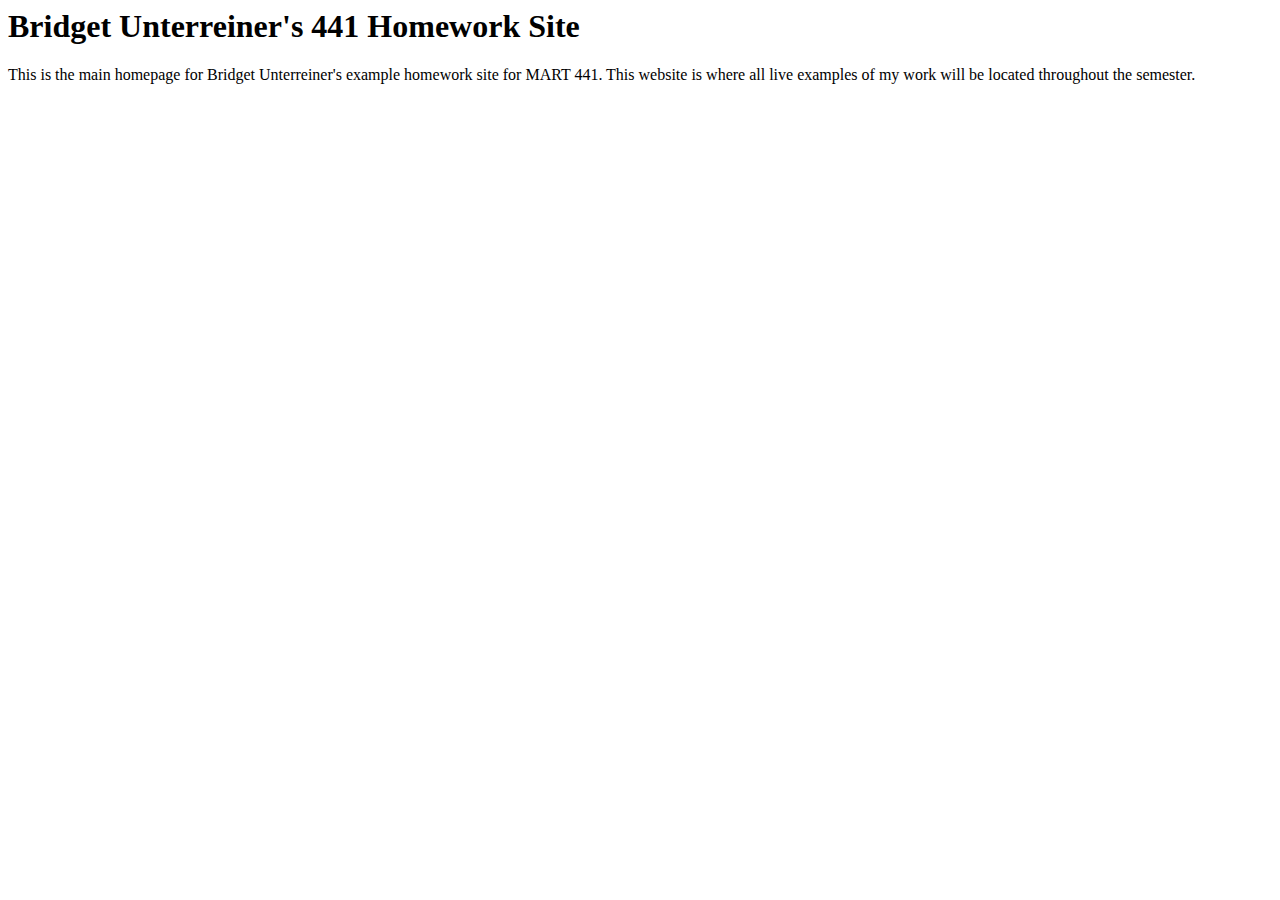
<file: index.html>
<html>
    <head>
        <title>Bridget Unterreiner's 441 Site</title>
    </head>
    <body>
        <h1>Bridget Unterreiner's 441 Homework Site</h1>

        <p>This is the main homepage for Bridget Unterreiner's example homework site for MART 441. This website is where all live examples of my work will be located throughout the semester.</p>
    </body>
</html>
</file>
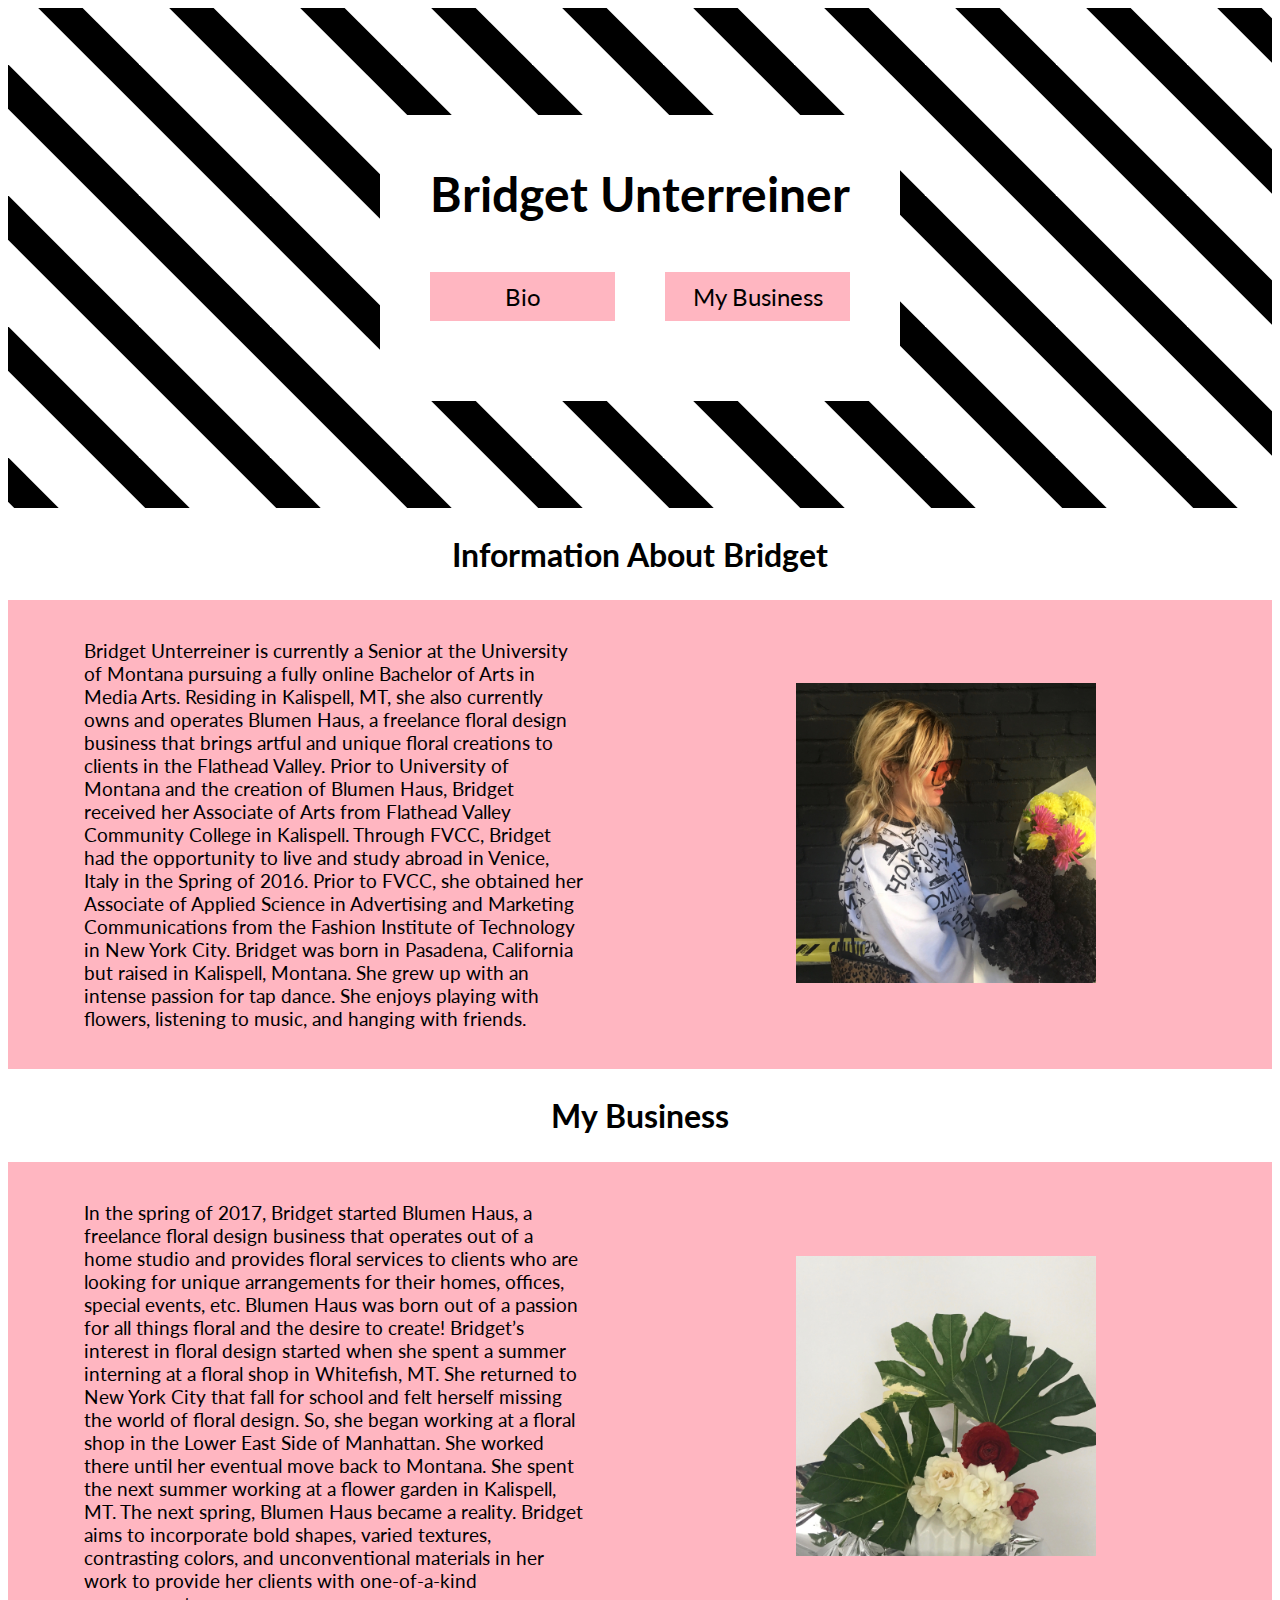
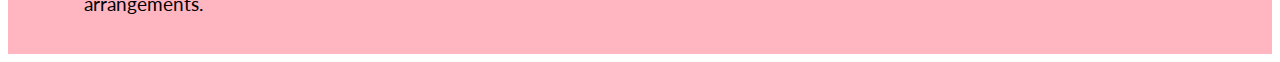
<file: HW-1/index.html>
<!DOCTYPE html>
<html lang="en">
<head>
    <meta charset="UTF-8">
    <meta name="viewport" content="width=device-width, initial-scale=1.0">
    <meta http-equiv="X-UA-Compatible" content="ie=edge">
    <title>Bridget Unterreiner</title>
    <link rel="stylesheet" href="style.css">
</head>
<body>
    <div class="hero">
        <div class="hero-box">
            <div class="hero-content">
                <h1>Bridget Unterreiner</h1>
                <div class="hero-links">
                    <a href="#bio">Bio</a>
                    <a href="#business">My Business</a>
                </div>
            </div>
        </div>
    </div>
    <div id="bio" class="info-section">
        <h2>Information About Bridget</h2>
        <div class="info-columns">
            <div class="info-column-1">
                <p>
                    Bridget Unterreiner is currently a Senior at the University of Montana pursuing a fully online Bachelor of Arts in Media Arts. Residing in Kalispell, MT, she also currently owns and operates Blumen Haus, a freelance floral design business that brings artful and unique floral creations to clients in the Flathead Valley. 
                        
                    Prior to University of Montana and the creation of Blumen Haus, Bridget received her Associate of Arts from Flathead Valley Community College in Kalispell. Through FVCC, Bridget had the opportunity to live and study abroad in Venice, Italy in the Spring of 2016. Prior to FVCC, she obtained her Associate of Applied Science in Advertising and Marketing Communications from the Fashion Institute of Technology in New York City. 
                        
                    Bridget was born in Pasadena, California but raised in Kalispell, Montana. She grew up with an intense passion for tap dance. She enjoys playing with flowers, listening to music, and hanging with friends. 
                </p>
            </div>
            <div class="info-column-2">
                <img src="./images/portrait_3.jpg" id="portrait_image" alt="">
            </div>
        </div>
    </div>
    <div id="business" class="info-section">
        <h2>My Business</h2>
        <div class="info-columns">
            <div class="info-column-1">
                <p>
                        In the spring of 2017, Bridget started Blumen Haus, a freelance floral design business that operates out of a home studio and provides floral services to clients who are looking for unique arrangements for their homes, offices, special events, etc. Blumen Haus was born out of a passion for all things floral and the desire to create! Bridget’s interest in floral design started when she spent a summer interning at a floral shop in Whitefish, MT. She returned to New York City that fall for school and felt herself missing the world of floral design. So, she began working at a floral shop in the Lower East Side of Manhattan. She worked there until her eventual move back to Montana. She spent the next summer working at a flower garden in Kalispell, MT. The next spring, Blumen Haus became a reality. Bridget aims to incorporate bold shapes, varied textures, contrasting colors, and unconventional materials in her work to provide her clients with one-of-a-kind arrangements.                 </p>
            </div>
            <div class="info-column-2">
                <img src="./images/flowers_4.jpg" id="flowers_image" alt="">
            </div>
        </div>
    </div>
</body>
</html>
</file>
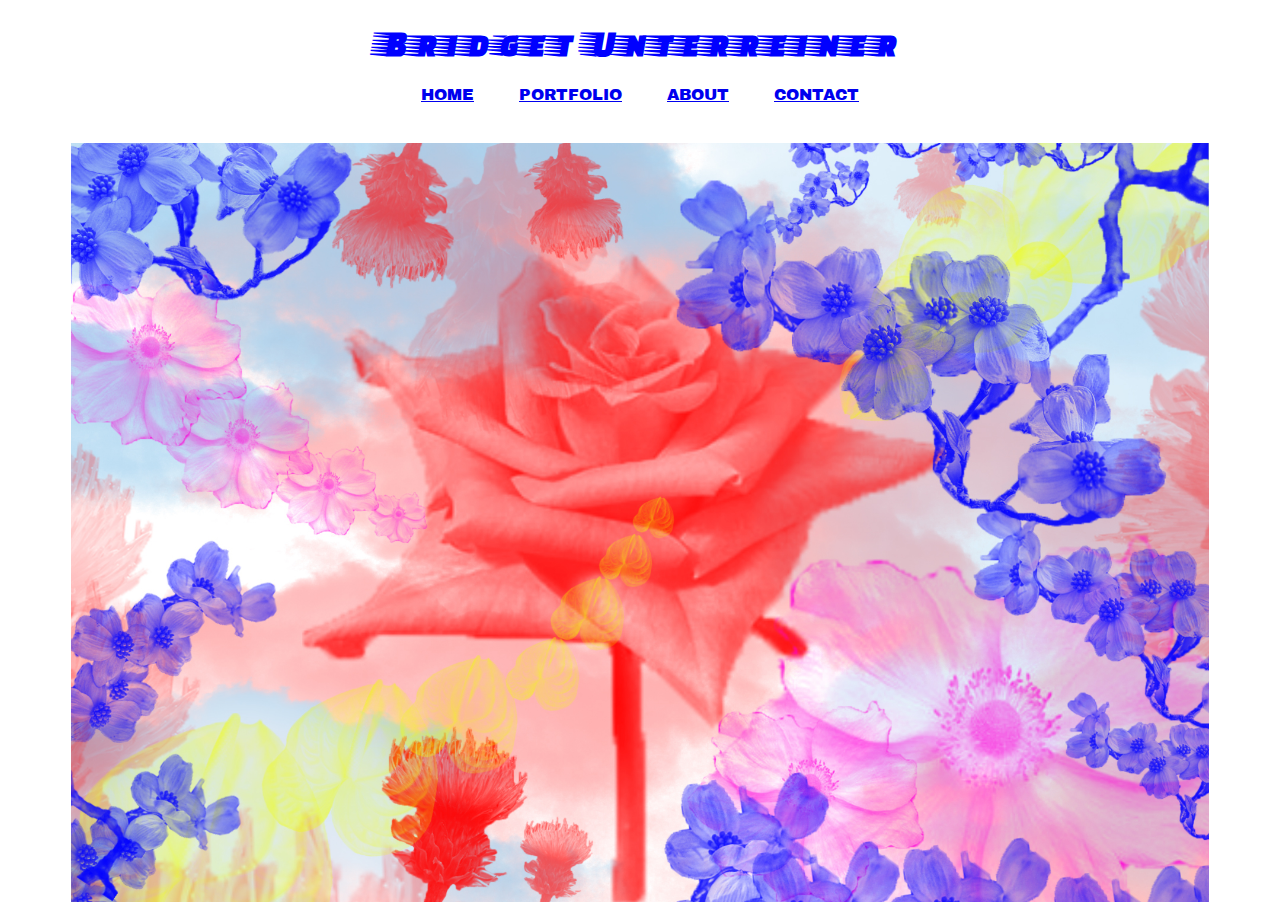
<file: HW-10/index.html>
<!DOCTYPE html>
<html lang="en">
<head>
    <meta charset="UTF-8">
    <meta name="viewport" content="width=device-width, initial-scale=1.0">
    <meta http-equiv="X-UA-Compatible" content="ie=edge">
    <title>Bridget Unterreiner</title>
    <link rel="stylesheet" href="style.css">
</head>
<body>
    <div id="container">
        <h1 id="page-title">Bridget Unterreiner</h1>
        <div id="nav-links">
            <a href="index.html">HOME</a>
            <a href="portfolio.html">PORTFOLIO</a>
            <a href="about.html">ABOUT</a>
            <a href="contact.html">CONTACT</a>
        </div>
    </div>
    <div id="hero">
        <img src="images/photoshop/photoshop_1.jpg" alt="">
    </div>
</body>
</html>
</file>
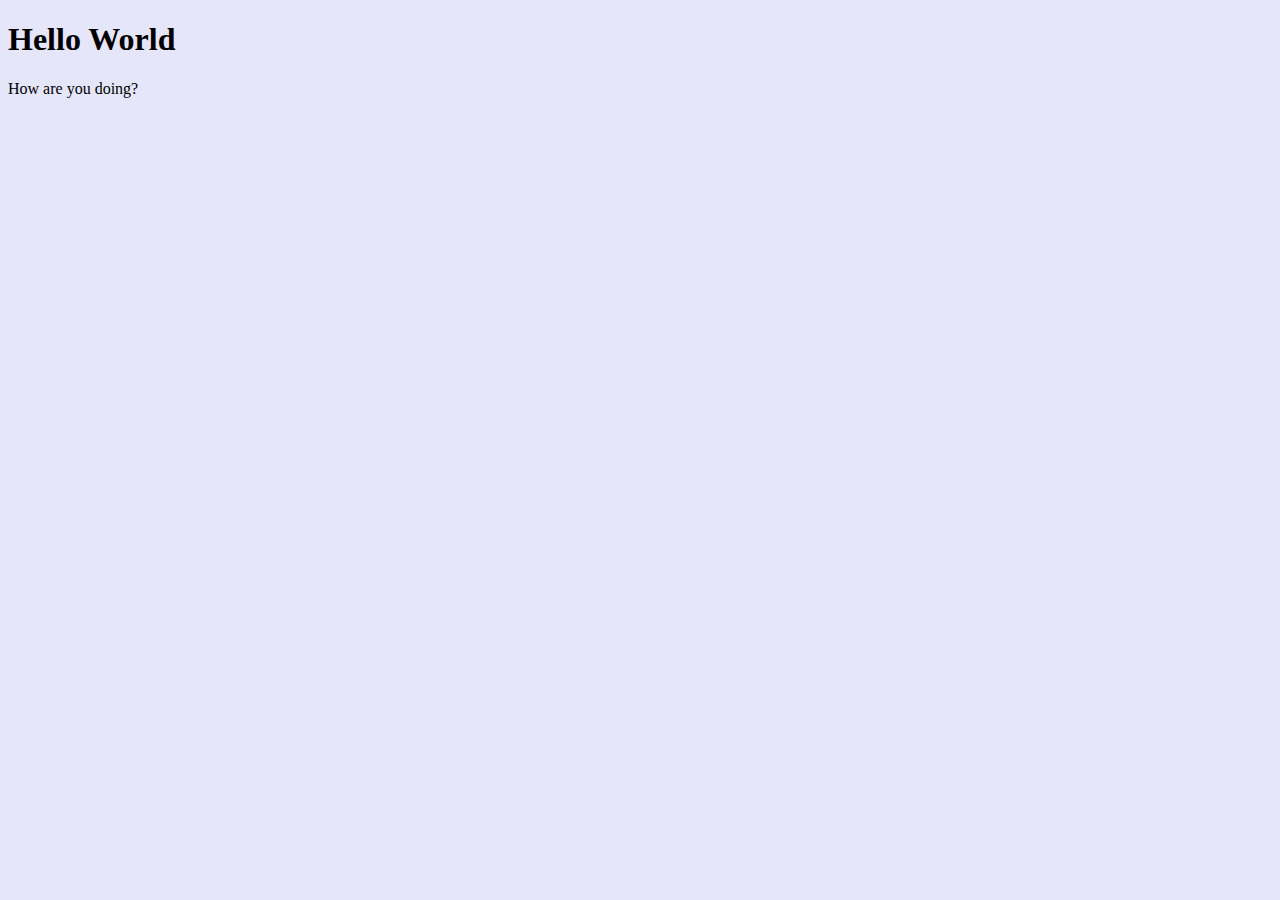
<file: HW-2/index.html>
<!DOCTYPE html>
<html lang="en">
<head>
    <meta charset="UTF-8">
    <meta name="viewport" content="width=device-width, initial-scale=1.0">
    <meta http-equiv="X-UA-Compatible" content="ie=edge">
    <title>Document</title>
    <style>body{    
        background-color: lavender

    }
        </style>
</head>
<body>
    <script src="./script.js"></script>
    <script>
        console.log("Hello World")
        
    
    
    </script>
</body>
</html>
</file>
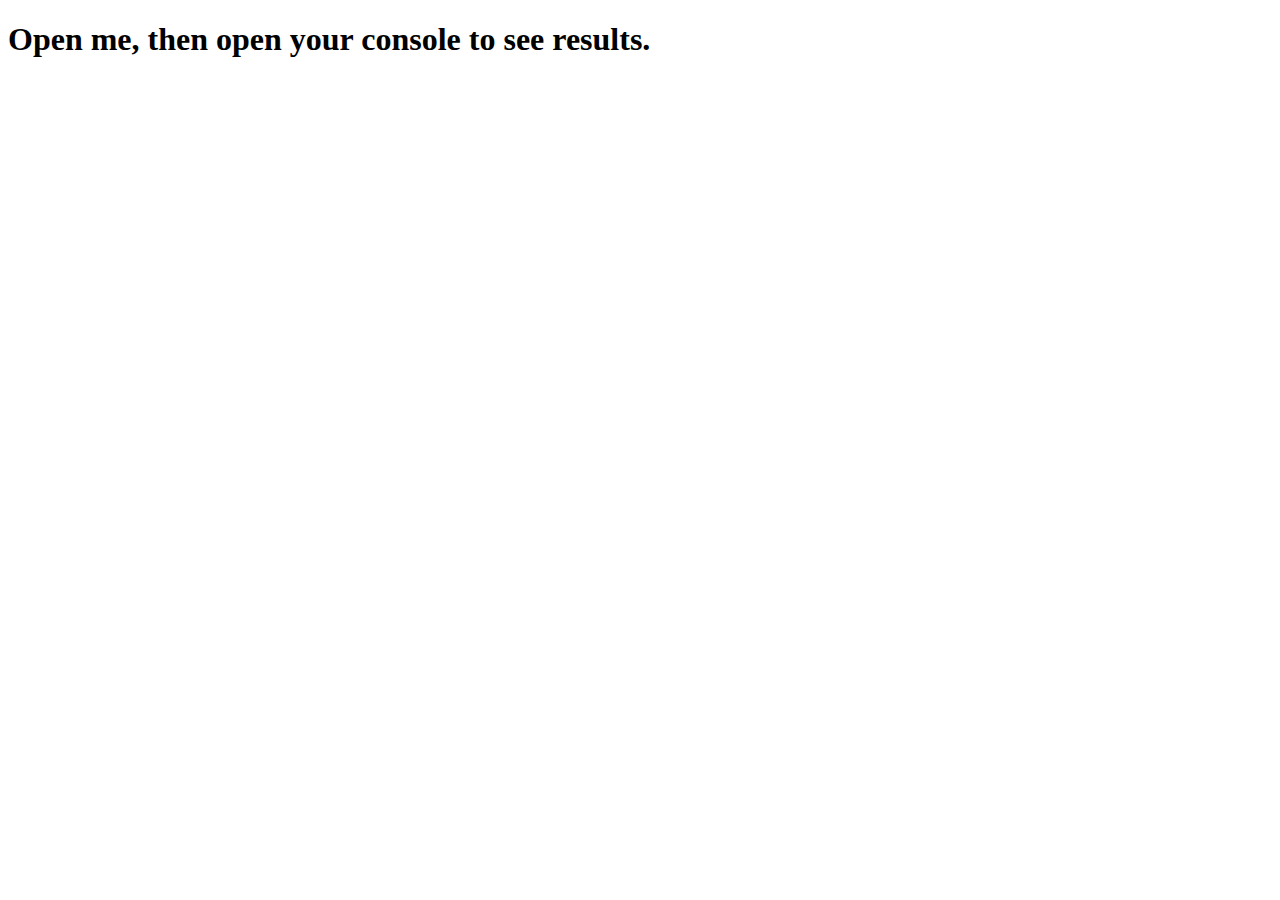
<file: HW-4/index.html>
<!DOCTYPE html>
<html>
    <head>
        <meta charset="utf-8">
        <title>HW-4</title>
    </head>
    <body>
        <h1>Open me, then open your console to see results.</h1>
        <script src="./hw-4.js"></script>
    </body>
</html>
</file>
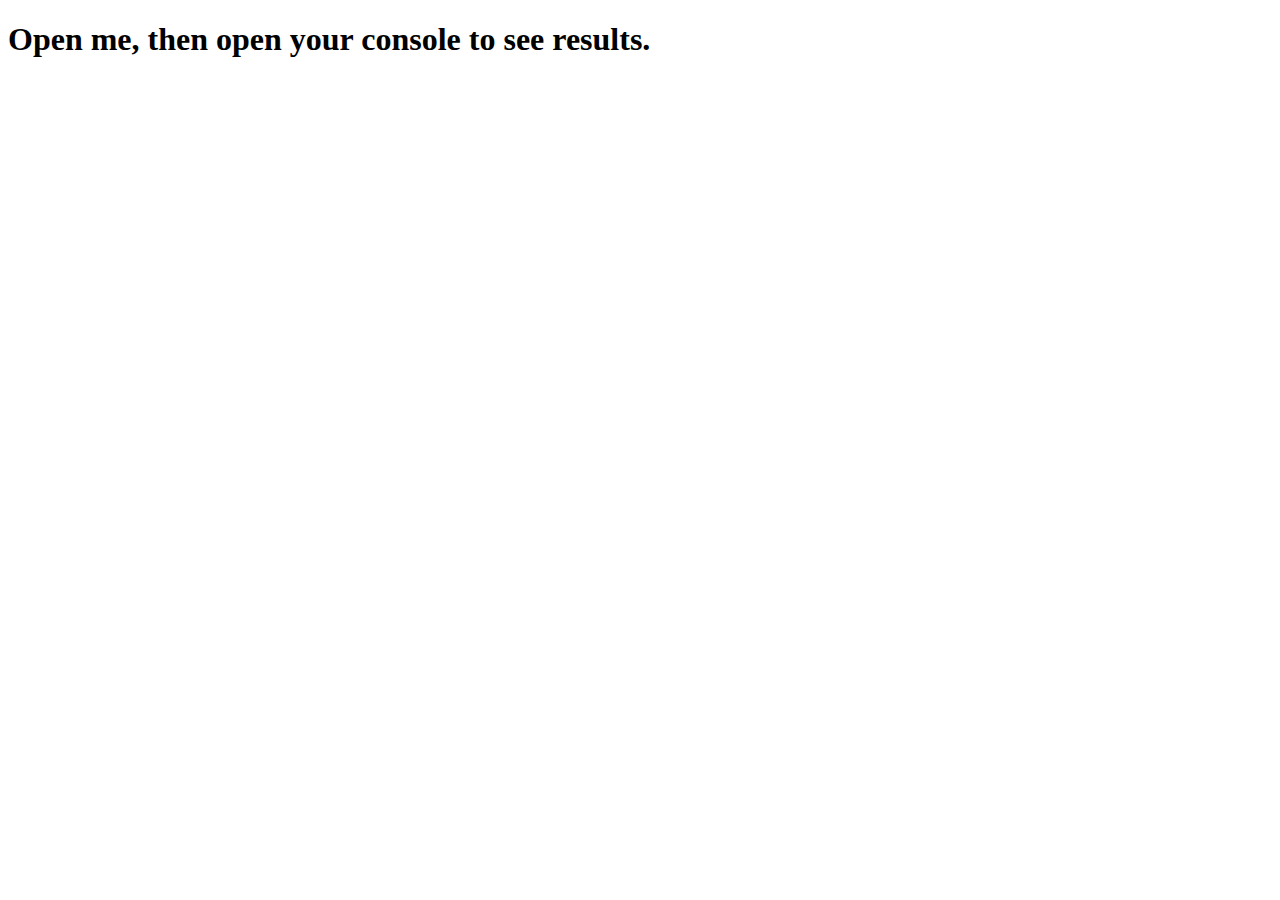
<file: HW-5/index.html>
<!DOCTYPE html>
<html>
    <head>
        <meta charset="utf-8">
        <title>HW-5</title>
    </head>
    <body>
        <h1>Open me, then open your console to see results.</h1>
        <script src="./hw-5.js"></script>
    </body>
</html>
</file>
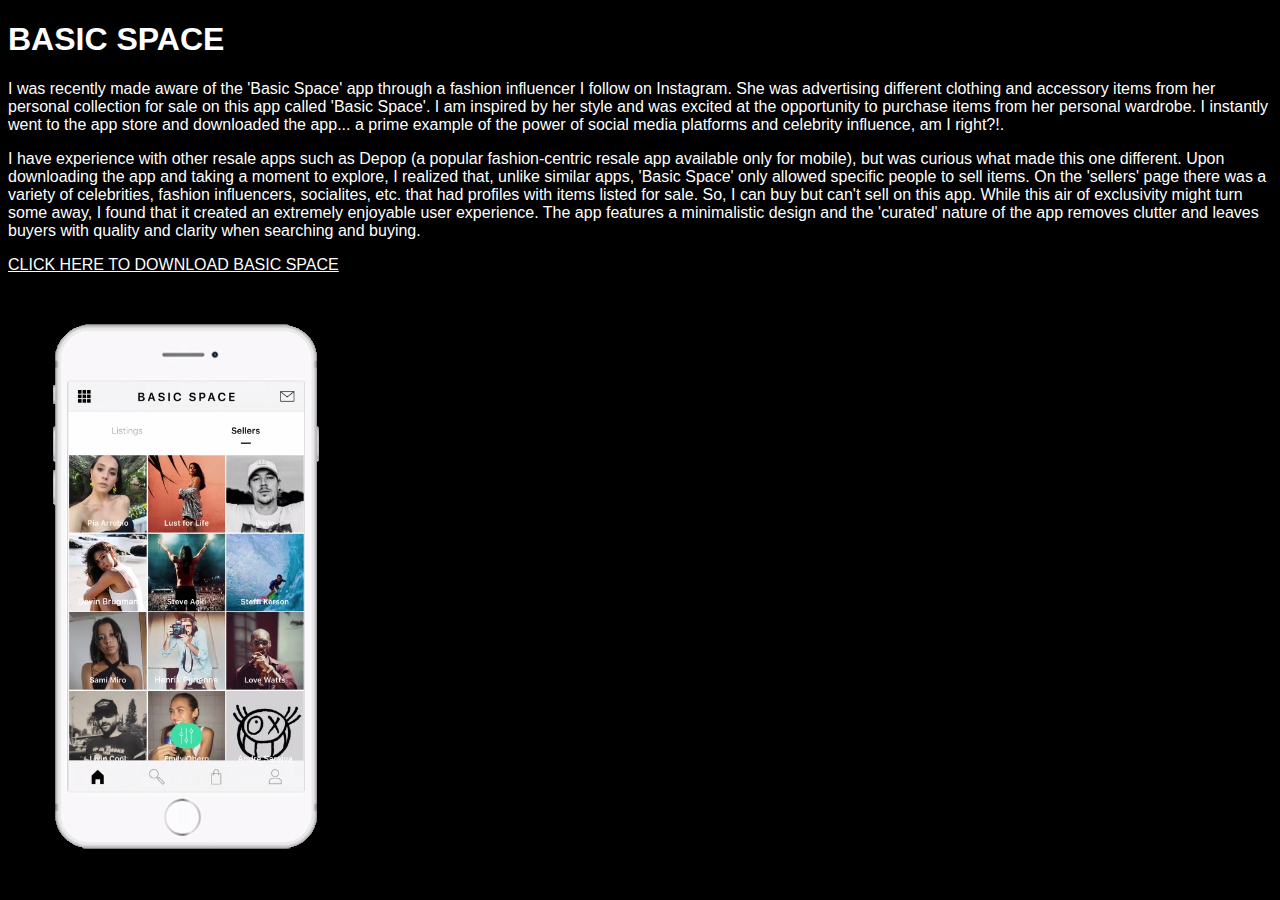
<file: HW-6/index.html>
<!DOCTYPE html>
<html>
    <head>
        <meta charset="utf-8">
        <title>HW-6</title>
    </head>
    <body>
        <div id=""></div>
        <p>
            You should not edit this document. Instead, you should use the DOM API and Selector API to select the parent <code>&lt;body&gt;</code> element of these paragraphs, and replace its contents with your own web page. This should be done entirely in the "hw-6.js" file.
        </p>
        <p>
            As another specification, you are not allowed to use the <code>.innerHTML = ""</code> method. As this method is dangerous for general web sites. Therefore, you should create new nodes, add text, and style them using the appropriate methods, as discussed within the readings.
        </p>
        <script src="./hw-6.js"></script>
    </body>
</html>
</file>
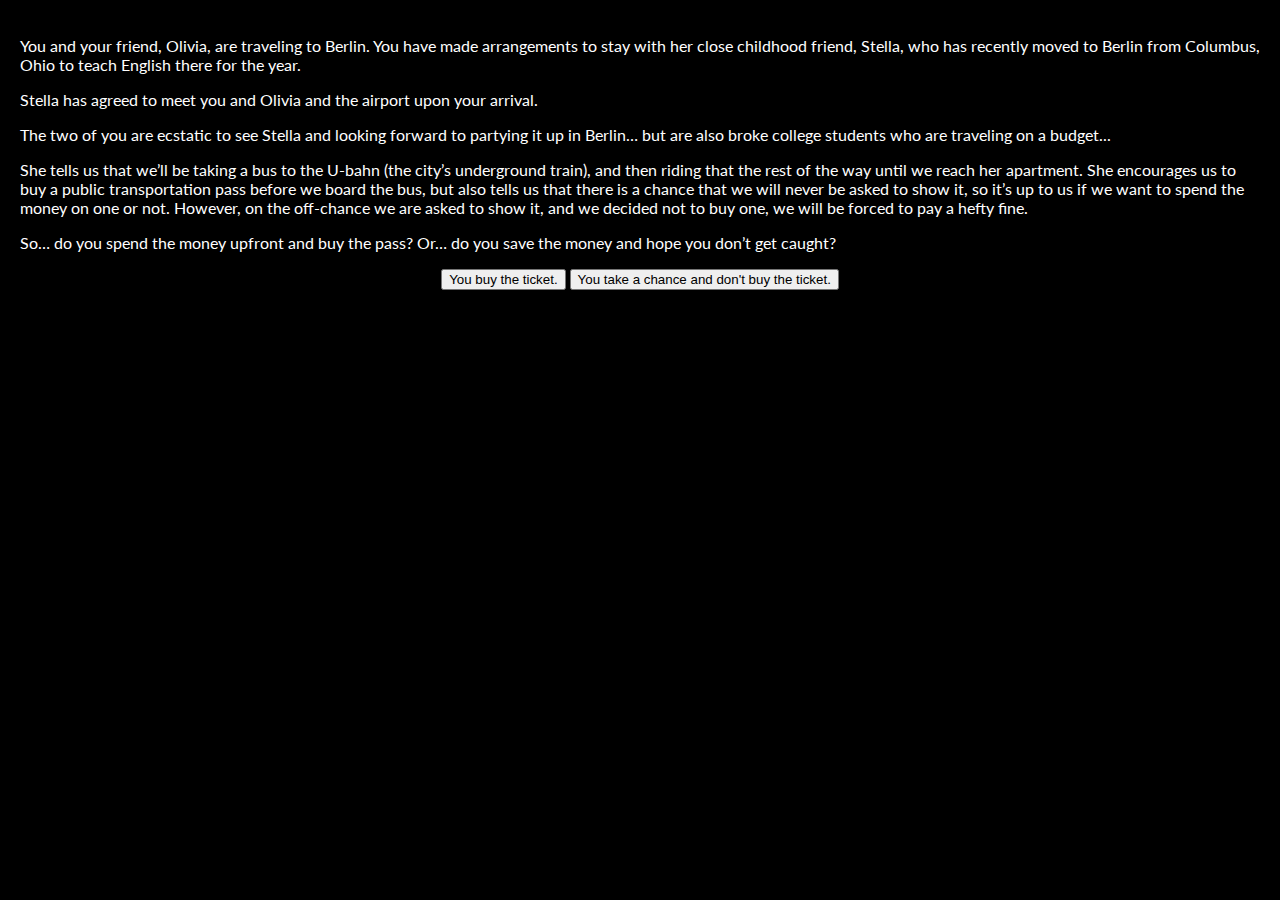
<file: HW-7/index.html>
<!DOCTYPE html>
<html lang="en">
<head>
    <meta charset="UTF-8">
    <meta name="viewport" content="width=device-width, initial-scale=1.0">
    <meta http-equiv="X-UA-Compatible" content="ie=edge">
    <link href="https://fonts.googleapis.com/css?family=Lato:100,100italic,300,300italic,regular,italic,700,700italic,900,900italic" rel="stylesheet" />
    <title>My Great Adventure</title>
    <link rel="stylesheet" href="css/style.css">
</head>
<body>
    <div class="german-black">
        
            <p>You and your friend, Olivia, are traveling to Berlin. You have made arrangements to stay with her close childhood friend, Stella, who has recently moved to Berlin from Columbus, Ohio to teach English there for the year.</p>
            <p>Stella has agreed to meet you and Olivia and the airport upon your arrival.</p>
            <p>The two of you are ecstatic to see Stella and looking forward to partying it up in Berlin… but are also broke college students who are traveling on a budget...</p>
            <p>She tells us that we’ll be taking a bus to the U-bahn (the city’s underground train), and then riding that the rest of the way until we reach her apartment. She encourages us to buy a public transportation pass before we board the bus, but also tells us that there is a chance that we will never be asked to show it, so it’s up to us if we want to spend the money on one or not. However, on the off-chance we are asked to show it, and we decided not to buy one, we will be forced to pay a hefty fine.</p>
            <p>So… do you spend the money upfront and buy the pass? Or… do you save the money and hope you don’t get caught?</p>
        
            <div class="button-group">
                <button onclick="revealStory(1, 1)">You buy the ticket.</button>
                <button onclick="revealStory(1, 2)">You take a chance and don't buy the ticket.</button>
            </div>
    </div>
    <script src="js/index.js"></script>
</body>
</html>
</file>
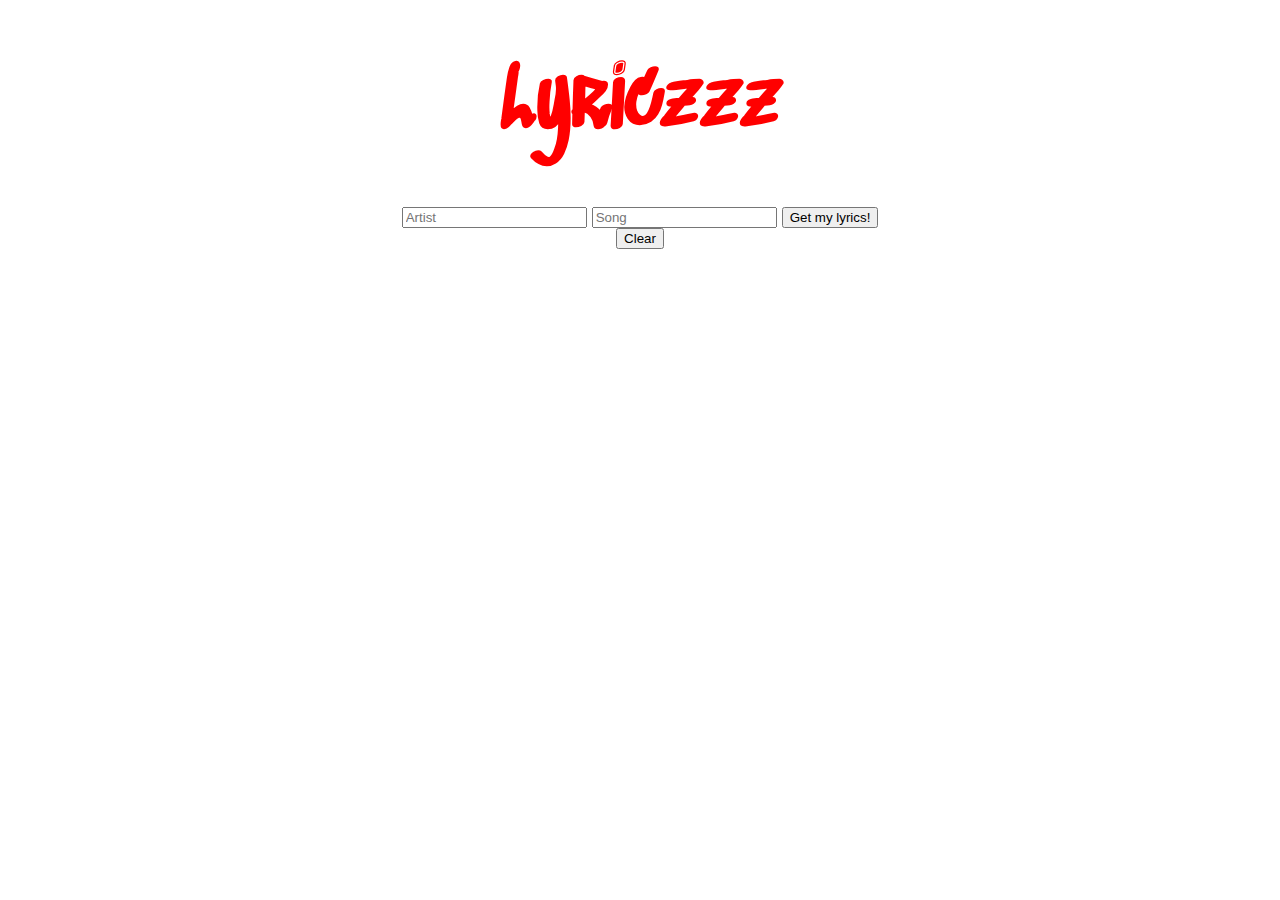
<file: HW-9/index.html>
<!DOCTYPE html>
<html lang="en">
<head>
    <meta charset="UTF-8">
    <meta name="viewport" content="width=device-width, initial-scale=1.0">
    <meta http-equiv="X-UA-Compatible" content="ie=edge">
    <title>Lyriczzz</title>
    <link href="https://fonts.googleapis.com/css?family=Sedgwick+Ave+Display:regular" rel="stylesheet" />
    <link href="https://fonts.googleapis.com/css?family=Nanum+Pen+Script:regular" rel="stylesheet" />
    <link rel="stylesheet" href="style.css">
</head>
<body>
    <div id="container">
        <h1 id="page-title">Lyriczzz</h1>
        <div id="form-inputs">
            <input type="text" id="lyrics-artist" placeholder="Artist">
            <input type="text" id="lyrics-song" placeholder="Song">
            <button id="submit-artist-song">Get my lyrics!</button>
            <button id="clear-button">Clear</button>
        </div>
        <div id="lyrics-output"></div>
    </div>
    <script src="https://code.jquery.com/jquery-3.3.1.js"></script>
        <script src="index.js"></script>
</body>
</html>
</file>
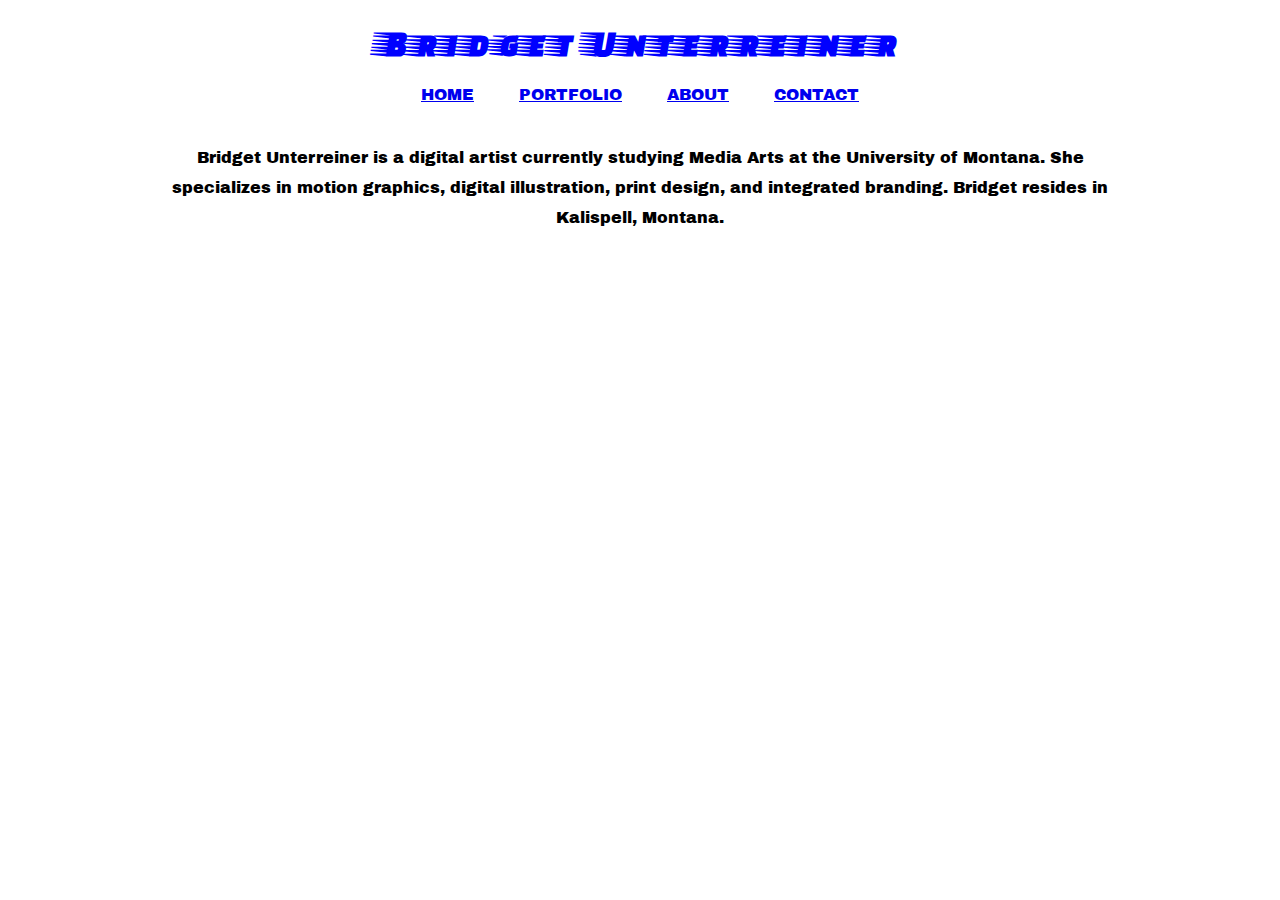
<file: HW-10/about.html>
<!DOCTYPE html>
<html lang="en">
<head>
    <meta charset="UTF-8">
    <meta name="viewport" content="width=device-width, initial-scale=1.0">
    <meta http-equiv="X-UA-Compatible" content="ie=edge">
    <title>Bridget Unterreiner</title>
    <link rel="stylesheet" href="style.css">
</head>
<body>
    <div id="container">
        <h1 id="page-title">Bridget Unterreiner</h1>
        <div id="nav-links">
            <a href="index.html">HOME</a>
            <a href="portfolio.html">PORTFOLIO</a>
            <a href="about.html">ABOUT</a>
            <a href="contact.html">CONTACT</a>
        </div>
        <p>Bridget Unterreiner is a digital artist currently studying Media Arts at the University of Montana. She specializes in motion graphics, digital illustration, print design, and integrated branding. Bridget resides in Kalispell, Montana. </p>
    </div>
</body>
</html>
</file>
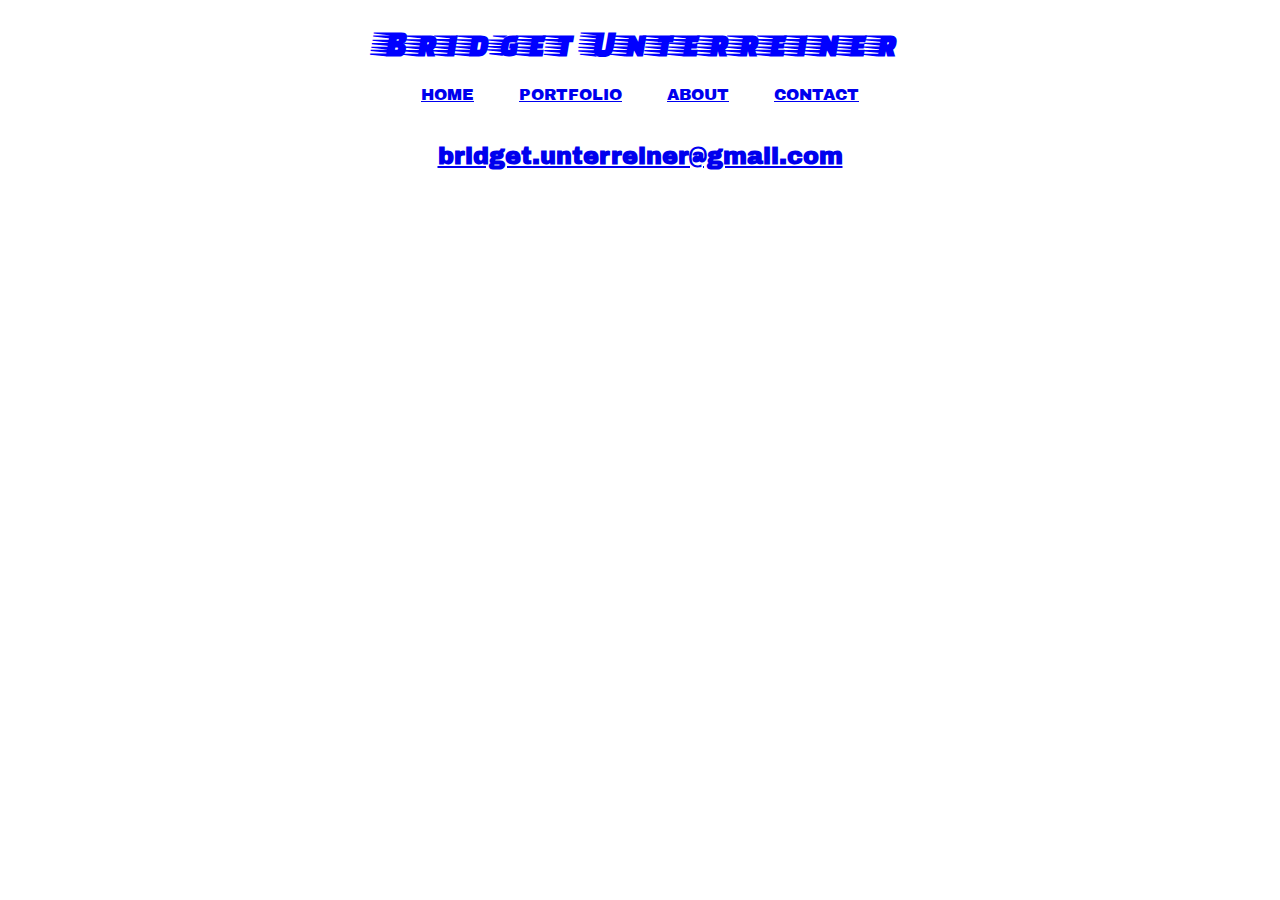
<file: HW-10/contact.html>
<!DOCTYPE html>
<html lang="en">
<head>
    <meta charset="UTF-8">
    <meta name="viewport" content="width=device-width, initial-scale=1.0">
    <meta http-equiv="X-UA-Compatible" content="ie=edge">
    <title>Bridget Unterreiner</title>
    <link rel="stylesheet" href="style.css">
</head>
<body>
    <div id="container">
        <h1 id="page-title">Bridget Unterreiner</h1>
        <div id="nav-links">
            <a href="index.html">HOME</a>
            <a href="portfolio.html">PORTFOLIO</a>
            <a href="about.html">ABOUT</a>
            <a href="contact.html">CONTACT</a>
        </div>
        <h2 class="contact-info"><a href="mailto:bridget.unterreiner@gmail.com">bridget.unterreiner@gmail.com</a></h2>
    </div>
</body>
</html>
</file>
<file: HW-1/style.css>
@import url(https://fonts.googleapis.com/css?family=Lato:100,100italic,300,300italic,regular,italic,700,700italic,900,900italic);

body {
    font-family: 'Lato';
}

p {
    font-size: 1.2em;
}

.hero {
    display: flex;
    justify-content: center;
    align-items: center;
    background-color: #fff;
    background-image:url([data-uri]);
    height: 500px;
}

.hero-box {
    /* background-color: rgba(255, 182, 193, 0.5); */
    background-color: white;
    padding: 50px;
    display: flex;
    align-items: center;
}

.hero-box h1 {
    margin: 0 0 50px 0;
    font-size: 3em;
}

.hero-links {
    display: flex;
    width: 100%;
    flex-direction: column;
}

.hero-links a {
    text-decoration: none;
    background-color: lightpink;
    color: black;
    padding: 10px;
    width: 100%;
    text-align: center;
    margin-bottom: 30px;
    font-size: 1.5em;
    
}

.info-section h2{
    font-size: 2em;
    text-align: center;
    
}

.info-column-2 {
    text-align: center;
    
}

.info-columns {
    background-color: lightpink;
    padding: 20px;

}

#portrait_image {
    max-width: 300px;
    height: 300px;
    

}

#flowers_image {   
    max-width: 300px;
    height: 300px;

}

@media only screen and (min-width : 768px) {
    .hero-links {
        justify-content: space-between;
        flex-direction: row;
    }
    
    .hero-links a {
        margin-right: 50px;
    }

    .hero-links a:last-child {
        margin-right: 0;
    }

    .info-columns {
        display: flex;
        justify-content: space-around;
        align-items: center;
        
    }

    .info-columns > * {
        width: 500px;
    }
}
</file>
<file: HW-10/style.css>
@import url(https://fonts.googleapis.com/css?family=Archivo+Black:regular);
@import url(https://fonts.googleapis.com/css?family=Lato:regular);
@import url(https://fonts.googleapis.com/css?family=Faster+One:regular);

body {
    font-family: 'Archivo Black', sans-serif;
    text-align: center;
}

p {
    line-height: 30px;
}

#container {
    max-width: 960px;
    margin-left: auto;
    margin-right: auto;
}

#page-title, #nav-links, .section-heading, .contact-info,  {
    text-align: center;
}

#page-title {
    font-size: 2.25em;
    font-family: 'Faster One';
    letter-spacing: .1em;
    color: blue;
}

#nav-links {
    margin-bottom: 40px;
}

#nav-links a {
    margin: 0 20px;
}

#hero img {
    max-width: 90%;
    max-height: 50%;
}

.grid-item {
    max-width: 40%;
}

.grid-item img {
    max-width: 100%;
}

@media only screen and (max-width: 600px) {
    #nav-links {
        display: flex;
        flex-direction: column;
    }

    #nav-links a {
        margin-bottom: 10px;
    }

    .grid-item {
        max-width: 100%;
    }
}
</file>
<file: HW-7/css/style.css>
html {
    margin: 0;
    padding: 0;
}

body {
    font-family: "Lato";
    margin: 0;
    padding: 0;
    height: 100vh;
    display: flex;
    flex-direction: column;
}

body > div {
    flex: 1;
    padding: 20px;
}

.german-black {
    background-color: black;
    height: 100%;
    color: white;
}

.german-black h1 {
    margin-top: 0;
}

.german-red {
    background-color: rgb(227, 0, 19);
}

.german-yellow {
    background-color: rgb(255, 206, 70);
}

.button-group {
    text-align: center;
}
</file>
<file: HW-9/style.css>
body {
    font-family: 'Sedgwick Ave Display';
}

#container {
    margin-left: auto;
    margin-right: auto;
    max-width: 500px;
    width: 100%;
}

#page-title {
    font-size: 5em;
    color: red;
}

#page-title, #form-inputs, #submit-artist-song {
    text-align: center;
}

#lyrics-output {
    margin: 15px 0 0 0;
    font-size: 2em;
    font-family: 'Nanum Pen Script';
}
</file>
